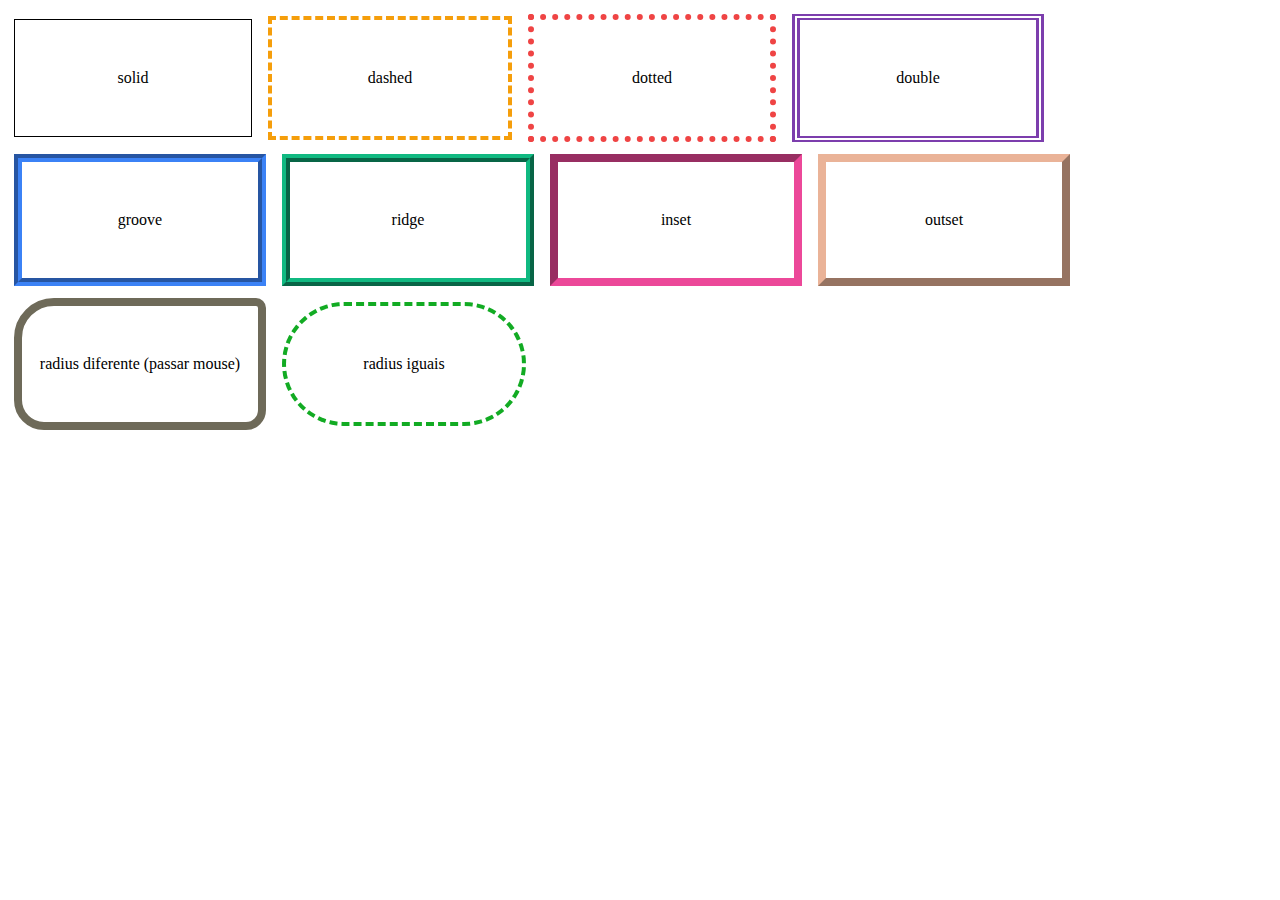
<file: public/bordas.html>
<!DOCTYPE html>
<html lang="pt-br">
<head>
    <meta charset="UTF-8">
    <meta name="viewport" content="width=device-width, initial-scale=1.0">
    <title>Bordas</title>
        <link rel="shortcut icon" href="../assets/images/favicon.ico" type="image/x-icon">
        <link rel="stylesheet" href="../assets/css/bordas.css">
</head>
<body>
    <div class="demonstracao borda-solid"> solid</div>
    <div class="demonstracao borda-dashed">dashed</div>
    <div class="demonstracao borda-dotted">dotted</div>
    <div class="demonstracao borda-double">double</div>
    <div class="demonstracao borda-groove">groove</div>
    <div class="demonstracao borda-ridge">ridge</div>
    <div class="demonstracao borda-inset">inset</div>  
    <div class="demonstracao borda-outset">outset</div>
    <div class="demonstracao borda-radius-diferente"> radius diferente (passar mouse)</div>
    <div class="demonstracao borda-radius-iguais">radius iguais</div>
    
</body>
</html>
</file>
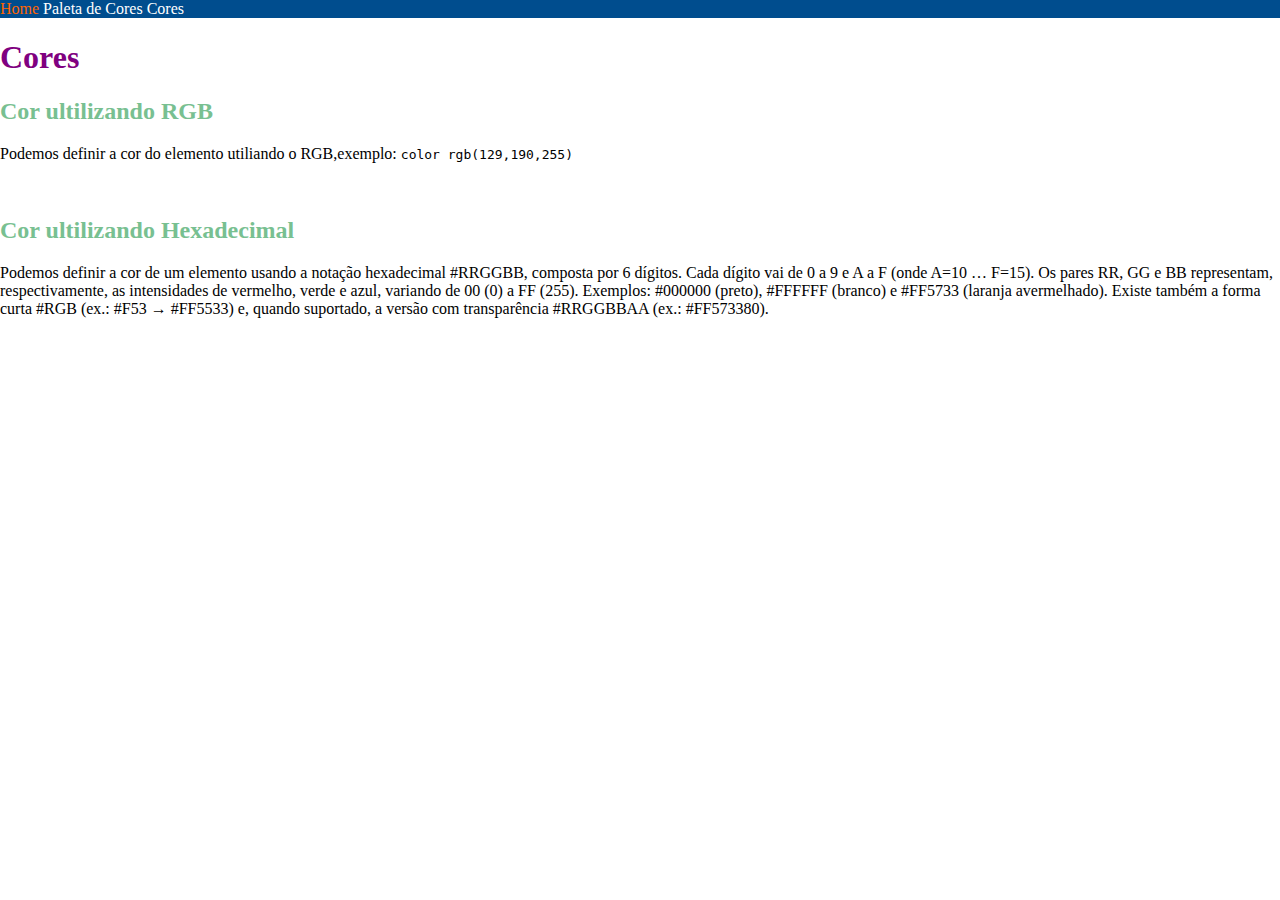
<file: public/cores.html>
<!DOCTYPE html>
<html lang="pt-br">

<head>
    <meta charset="UTF-8">
    <meta name="viewport" content="width=device-width, initial-scale=1.0">
    <title>Cores</title>
    <link rel="shortcut icon" href="../assets/images/favicon.ico" type="image/x-icon">
    <style>
        h1 {
            color: purple;
        }
    </style>
    <link rel="stylesheet" href="cores.css">


</head>

<body>

    <div>
        <a href="../index.html">Home</a>
        <a href="https://colorhunt.co/" target="_blank">Paleta de Cores</a>
        <a href="https://www.w3schools.com/W3CSS/w3css_colors.asp" target="_blank">Cores</a>
    </div>
    <h1>Cores</h1>


    <h2>Cor ultilizando RGB</h2>
    <p>Podemos definir a cor do elemento utiliando o RGB,exemplo:
        <code>color rgb(129,190,255)</code>

    </p>
    <a href="https://www.w3schools.com/css/css_colors_rgb.asp" target="_blank">W3 Schools RGB</a>

    <h2>Cor ultilizando Hexadecimal</h2>
    <p>Podemos definir a cor de um elemento usando a notação hexadecimal #RRGGBB, composta por 6 dígitos. Cada dígito
        vai de 0 a 9 e A a F (onde A=10 … F=15). Os pares RR, GG e BB representam, respectivamente, as intensidades de
        vermelho, verde e azul, variando de 00 (0) a FF (255). Exemplos: #000000 (preto), #FFFFFF (branco) e #FF5733
        (laranja avermelhado). Existe também a forma curta #RGB (ex.: #F53 → #FF5533) e, quando suportado, a versão com
        transparência #RRGGBBAA (ex.: #FF573380).</p>
    <a href="https://www.w3schools.com/css/css_colors_hex.asp" target="_blank">W3 Schools Hex</a>

</body>

</html>
</file>
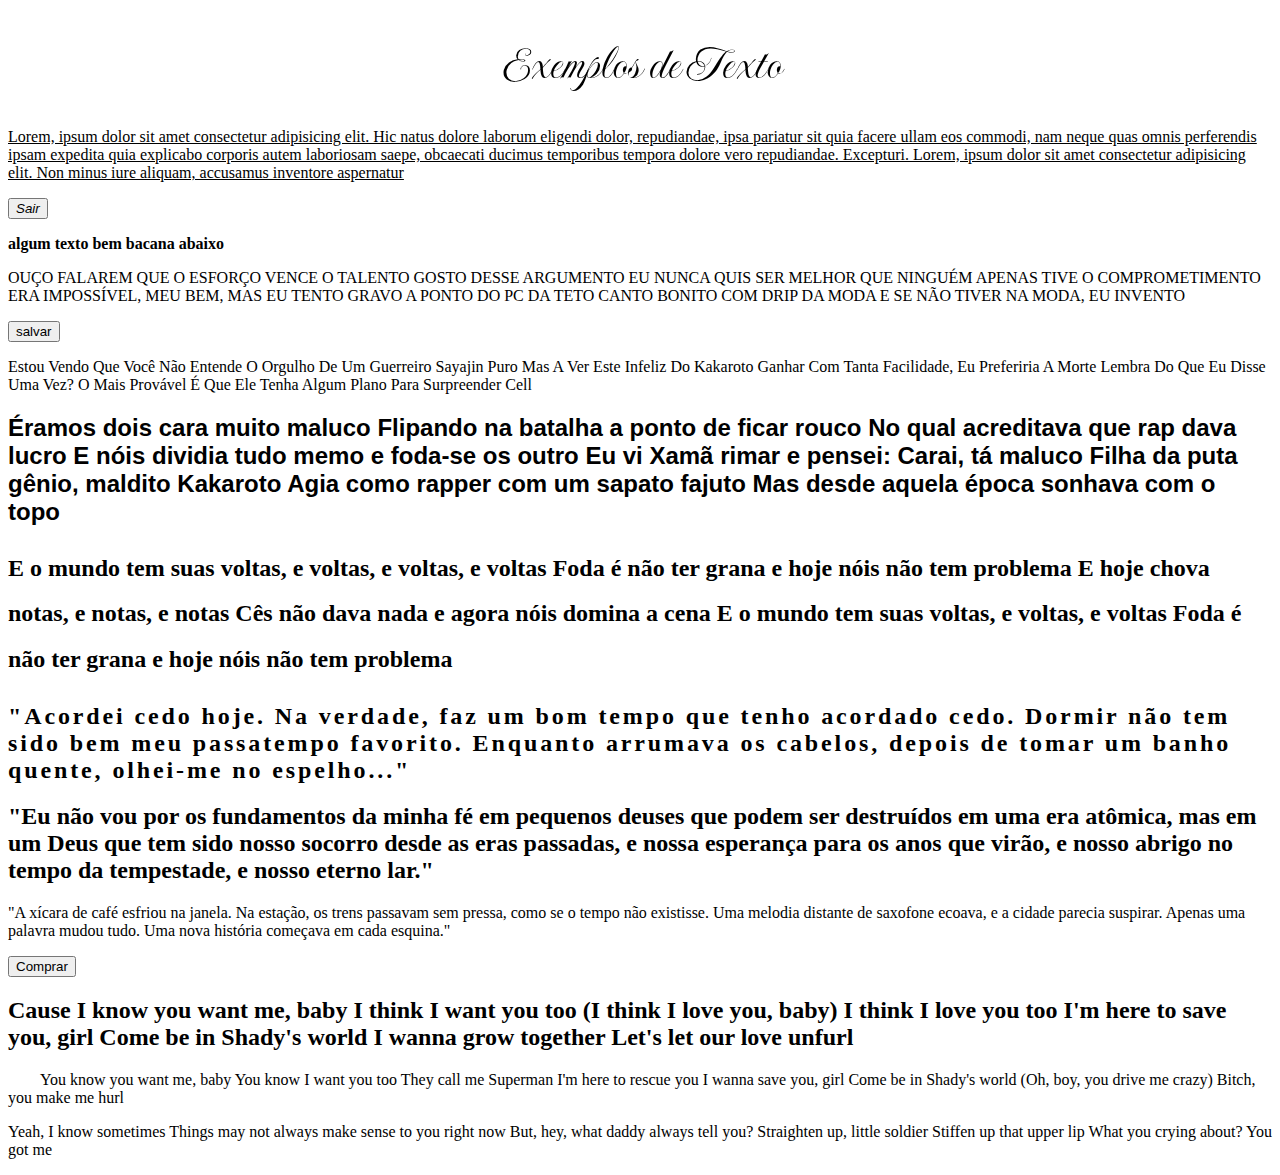
<file: public/fontes.html>
<!DOCTYPE html>
<html lang="pt-br">

<head>
    <meta charset="UTF-8">
    <meta name="viewport" content="width=device-width, initial-scale=1.0">
    <title>Fontes</title>
    <link rel="shortcut icon" href="../assets/images/favicon.ico" type="image/x-icon">
    <link rel="stylesheet" href="../assets/css/fontes.css">
    <link rel="preconnect" href="https://fonts.googleapis.com">
    <link rel="preconnect" href="https://fonts.gstatic.com" crossorigin>
    <link href="https://fonts.googleapis.com/css2?family=Imperial+Script&display=swap" rel="stylesheet">
</head>

<body>
    <h1 class="fonte-imperial-script">Exemplos de Texto</h1>
    <p class="text-decoration-underline">Lorem, ipsum dolor sit amet consectetur adipisicing elit. Hic natus dolore
        laborum eligendi dolor, repudiandae,
        ipsa pariatur sit quia facere ullam eos commodi, nam neque quas omnis perferendis ipsam
        expedita quia explicabo corporis autem laboriosam saepe, obcaecati ducimus temporibus tempora dolore vero
        repudiandae. Excepturi.
        Lorem, ipsum dolor sit amet consectetur adipisicing elit. Non minus iure aliquam, accusamus inventore aspernatur
    </p>

    <button class="italico">Sair</button>
    <p class="negrito"> algum texto bem bacana abaixo</p>
    <p class="maiusculo">Ouço falarem que o esforço vence o talento
        Gosto desse argumento
        Eu nunca quis ser melhor que ninguém
        Apenas tive o comprometimento
        Era impossível, meu bem, mas eu tento
        Gravo a ponto do PC da Teto
        Canto bonito com drip da moda
        E se não tiver na moda, eu invento</p>
    <button class="minusculo">Salvar</button>
    <p class="capitalizar">Estou vendo que você não entende o orgulho de um guerreiro Sayajin puro
        Mas a ver este infeliz do Kakaroto ganhar com tanta facilidade, eu preferiria a morte
        Lembra do que eu disse uma vez?
        O mais provável é que ele tenha algum plano para surpreender Cell</p>
    <h2 class="alterar-fonte">Éramos dois cara muito maluco
        Flipando na batalha a ponto de ficar rouco
        No qual acreditava que rap dava lucro
        E nóis dividia tudo memo e foda-se os outro
        Eu vi Xamã rimar e pensei: Carai, tá maluco
        Filha da puta gênio, maldito Kakaroto
        Agia como rapper com um sapato fajuto
        Mas desde aquela época sonhava com o topo</h2>
    <h2 class="linha-maior">E o mundo tem suas voltas, e voltas, e voltas, e voltas
        Foda é não ter grana e hoje nóis não tem problema
        E hoje chova notas, e notas, e notas
        Cês não dava nada e agora nóis domina a cena

        E o mundo tem suas voltas, e voltas, e voltas
        Foda é não ter grana e hoje nóis não tem problema</h2>
    <h2 class="espacamento-entre-linhas">"Acordei cedo hoje. Na verdade, faz um bom tempo que tenho acordado cedo.
        Dormir não tem sido bem meu passatempo favorito. Enquanto arrumava os cabelos, depois de tomar um banho quente,
        olhei-me no espelho..."</h2>
    <h2 class="espacamento-entre-palavras">"Eu não vou por os fundamentos da minha fé em pequenos deuses que podem ser
        destruídos em uma era atômica, mas em um Deus que tem sido nosso socorro desde as eras passadas, e nossa
        esperança para os anos que virão, e nosso abrigo no tempo da tempestade, e nosso eterno lar."</h2>
    <p class="alinhamento-direita">"A xícara de café esfriou na janela. Na estação, os trens passavam sem pressa, como
        se o tempo não existisse. Uma melodia distante de saxofone ecoava, e a cidade parecia suspirar. Apenas uma
        palavra mudou tudo. Uma nova história começava em cada esquina."</p>
    <button class="alinhamento-centro">Comprar</button>
    <h2 class="alinhamento-left">Cause I know you want me, baby
        I think I want you too
        (I think I love you, baby)
        I think I love you too
        I'm here to save you, girl
        Come be in Shady's world
        I wanna grow together
        Let's let our love unfurl</h2>
    <p class="paragrafo-recuo-primeira-linha">You know you want me, baby
        You know I want you too
        They call me Superman
        I'm here to rescue you
        I wanna save you, girl
        Come be in Shady's world
        (Oh, boy, you drive me crazy)
        Bitch, you make me hurl</p>
    </p>
    <p class="paragrafo-hifenizacao-automatica">Yeah, I know sometimes
        Things may not always make sense to you right now
        But, hey, what daddy always tell you?
        Straighten up, little soldier
        Stiffen up that upper lip
        What you crying about?
        You got me</p>


</body>

</html>
</file>
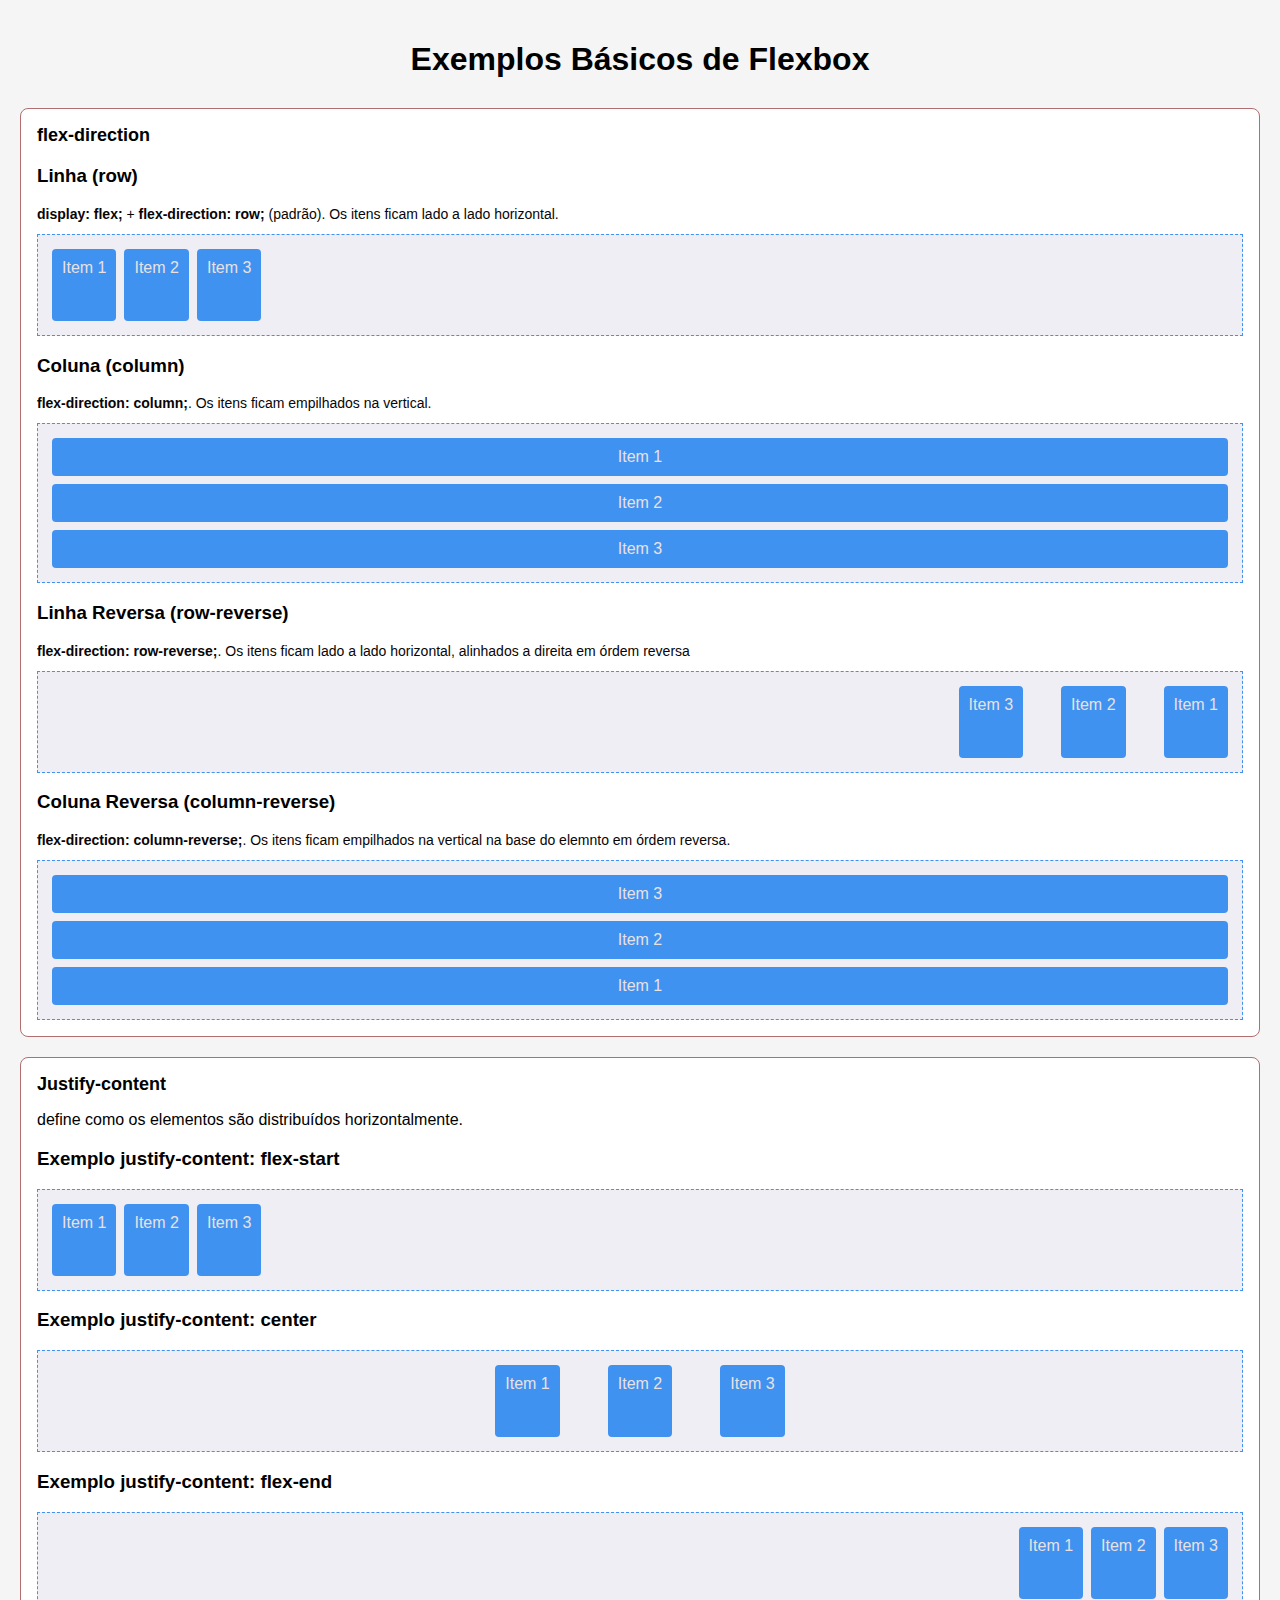
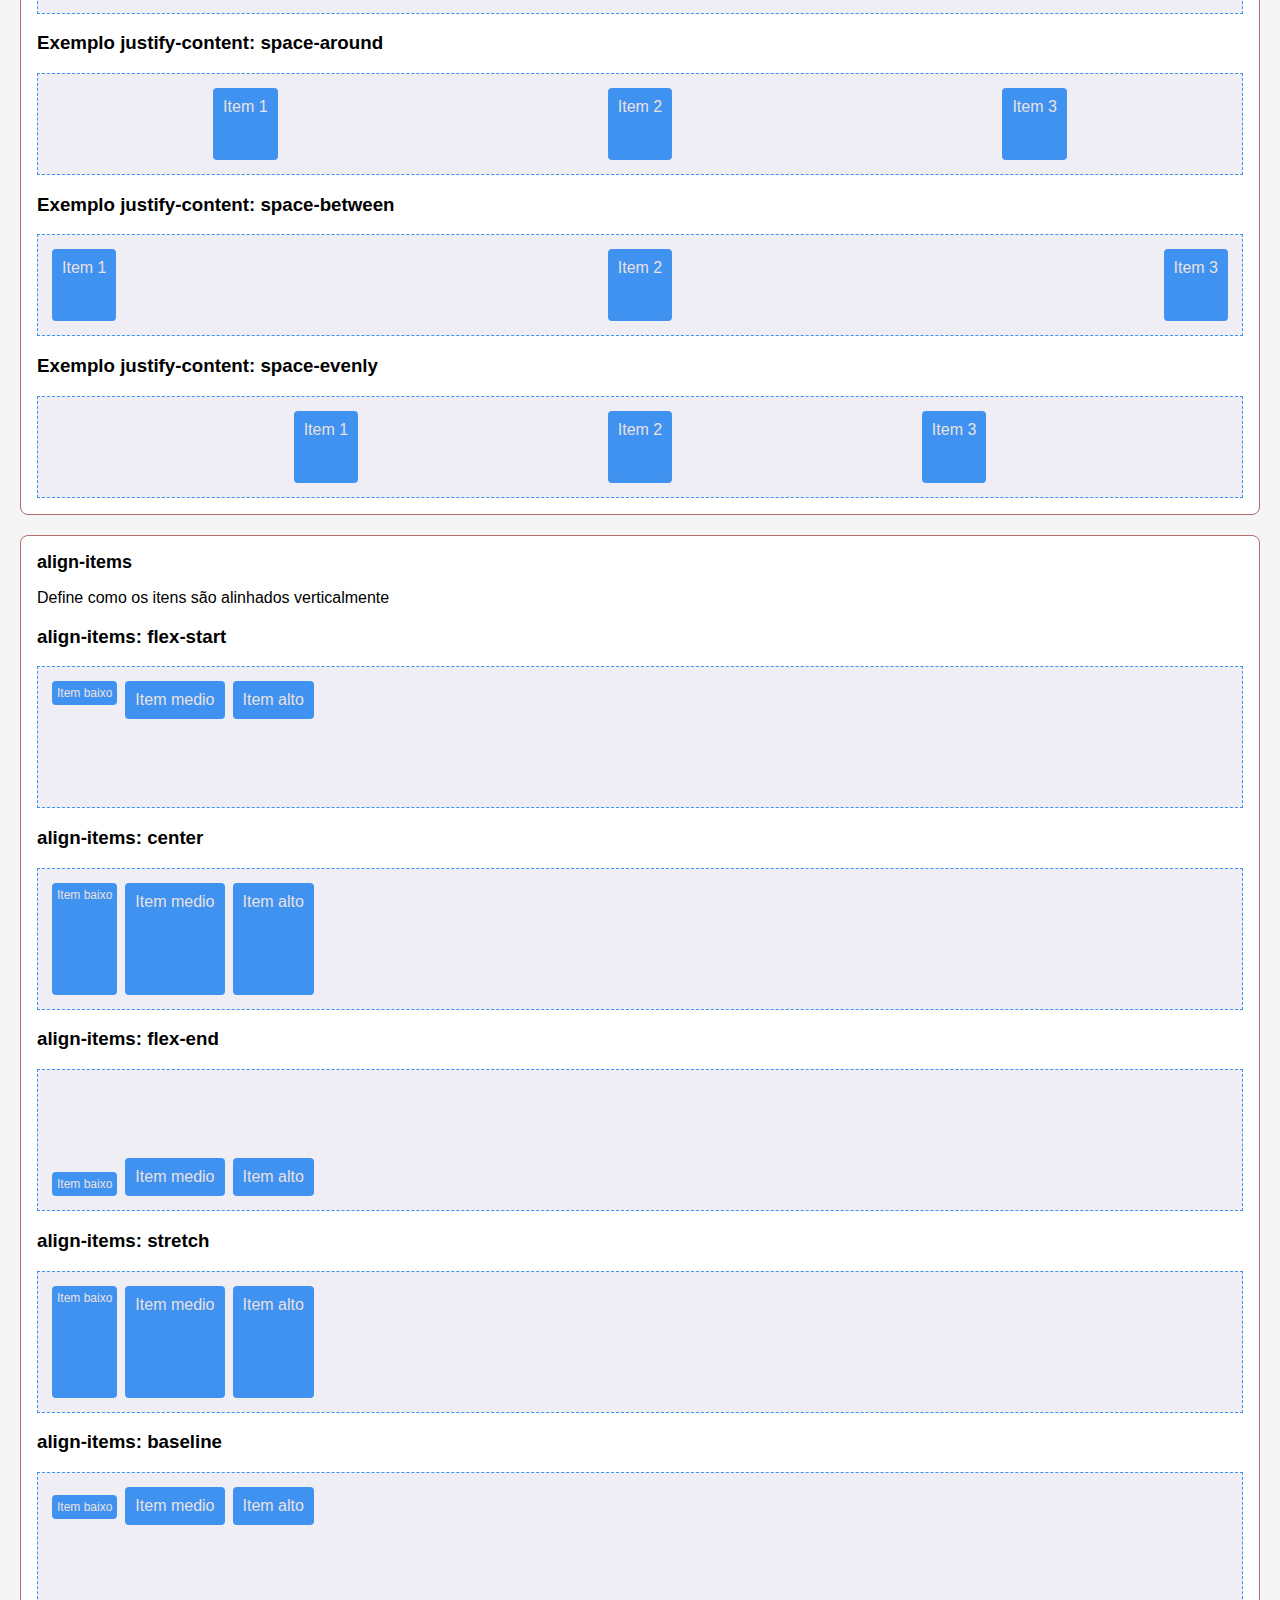
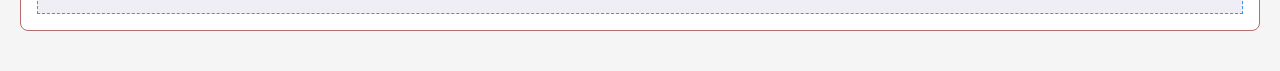
<file: public/flexbox/flexbox.html>
<!DOCTYPE html>
<html lang="en">

<head>
    <meta charset="UTF-8">
    <meta name="viewport" content="width=device-width, initial-scale=1.0">
    <title>Document</title>
    <link rel="stylesheet" href="../../assets/css/flexbox/flexbox-direction.css">
</head>

<body>
    <h1>Exemplos Básicos de Flexbox</h1>

    <div class="section">
        <h2>flex-direction</h2>
        <h3>Linha (row)</h3>
        <p class="descricao">
            <strong>display: flex;</strong> + <strong>flex-direction: row;</strong> (padrão).
            Os itens ficam lado a lado horizontal.
        </p>
        <div class="flex-container exemplo1">
            <div class="item">Item 1</div>
            <div class="item">Item 2</div>
            <div class="item">Item 3</div>
        </div>
        <h3>Coluna (column)</h3>
        <p class="descricao">
            <strong>flex-direction: column;</strong>.
            Os itens ficam empilhados na vertical.
        </p>
        <div class="flex-container exemplo2">
            <div class="item">Item 1</div>
            <div class="item">Item 2</div>
            <div class="item">Item 3</div>
        </div>
        <h3>Linha Reversa (row-reverse)</h3>
        <p class="descricao">
            <strong>flex-direction: row-reverse;</strong>.
            Os itens ficam lado a lado horizontal, alinhados a direita em órdem reversa
        </p>
        <div class="flex-container exemplo3">
            <div class="item">Item 1</div>
            <div class="item">Item 2</div>
            <div class="item">Item 3</div>
        </div>
        <h3>Coluna Reversa (column-reverse)</h3>
        <p class="descricao">
            <strong>flex-direction: column-reverse;</strong>.
            Os itens ficam empilhados na vertical na base do elemnto em órdem reversa.
        </p>
        <div class="flex-container exemplo4">
            <div class="item">Item 1</div>
            <div class="item">Item 2</div>
            <div class="item">Item 3</div>
        </div>
    </div>

    <div class="section">
        <h2>Justify-content</h2>
        <p>define como os elementos são distribuídos horizontalmente.</p>
        <h3>Exemplo justify-content: flex-start</h3>
        <div class="flex-container exemplo1 justify-content-flex-start mb-2">
            <div class="item">Item 1</div>
            <div class="item">Item 2</div>
            <div class="item">Item 3</div>
        </div>
        <h3>Exemplo justify-content: center</h3>
        <div class="flex-container exemplo1 justify-content-center">
            <div class="item">Item 1</div>
            <div class="item">Item 2</div>
            <div class="item">Item 3</div>
        </div>
        <h3>Exemplo justify-content: flex-end</h3>
        <div class="flex-container exemplo1 justify-content-flex-end">
            <div class="item">Item 1</div>
            <div class="item">Item 2</div>
            <div class="item">Item 3</div>
        </div>
        <h3>Exemplo justify-content: space-around</h3>
        <div class="flex-container exemplo1 justify-content-space-around">
            <div class="item">Item 1</div>
            <div class="item">Item 2</div>
            <div class="item">Item 3</div>
        </div>
        <h3>Exemplo justify-content: space-between</h3>
        <div class="flex-container exemplo1 justify-content-space-between">
            <div class="item">Item 1</div>
            <div class="item">Item 2</div>
            <div class="item">Item 3</div>
        </div>
        <h3>Exemplo justify-content: space-evenly</h3>
        <div class="flex-container exemplo1 justify-content-space-evenly">
            <div class="item">Item 1</div>
            <div class="item">Item 2</div>
            <div class="item">Item 3</div>
        </div>
    </div>
    <div class="section">
        <h2>align-items</h2>
        <p>Define como os itens são alinhados verticalmente</p>

        <h3>align-items: flex-start</h3>
        <div class="flex-container exemplo1 flex-altura align-items-flex-start -mb2">
            <div class="item item-baixo">Item baixo</div>
            <div class="item item-medio">Item medio</div>
            <div class="item item-alto">Item alto</div>
        </div>
        <h3>align-items: center</h3>
        <div class="flex-container exemplo1 flex-altura align-items-center -mb2">
            <div class="item item-baixo">Item baixo</div>
            <div class="item item-medio">Item medio</div>
            <div class="item item-alto">Item alto</div>
        </div>
        <h3>align-items: flex-end</h3>
        <div class="flex-container exemplo1 flex-altura align-items-flex-end -mb2">
            <div class="item item-baixo">Item baixo</div>
            <div class="item item-medio">Item medio</div>
            <div class="item item-alto">Item alto</div>
        </div>
        <h3>align-items: stretch</h3>
        <div class="flex-container exemplo1 flex-altura align-items-strech -mb2">
            <div class="item item-baixo">Item baixo</div>
            <div class="item item-medio">Item medio</div>
            <div class="item item-alto">Item alto</div>
        </div>
        <h3>align-items: baseline</h3>
        <div class="flex-container exemplo1 flex-altura align-items-baseline -mb2">
            <div class="item item-baixo">Item baixo</div>
            <div class="item item-medio">Item medio</div>
            <div class="item item-alto">Item alto</div>
        </div>
    </div>
</body>

</html>
<!-- git checkout <nome-arquivo> -->
</file>
<file: assets/css/bordas.css>
.demonstracao{
    display: inline-flex;
    align-items: center;
    justify-content: center;
    min-width: 220px;
    height: 100px;
    margin: 6px;
    padding :8px;
}




/*top=> parte cima
right=> direita
bottom=> parte baixa
left=> esquerda




*/




.borda-solid{
    border-top-style: solid;
    border-top-color: #000;
    border-top-width:1px;

    border-right-style: solid;
    border-right-color: #000;
    border-right-width: 1px;

    border-bottom-style: solid;
    border-bottom-color: #000;
    border-bottom-width: 1px;

    border-left-style: solid;
    border-left-color: #000;
    border-left-width: 1px;
}
.borda-dashed{
    border-top: 4px dashed #f59e0b;
    border-right: 4px dashed #f59e0b;
    border-bottom: 4px dashed #f59e0b;
    border-left: 4px dashed #f59e0b;
}
.borda-dotted{ 
    border-width: 6px 6px 6px 6px;
    border-style: dotted dotted dotted dotted;
    border-color: #ef4444 #ef4444 #ef4444 #ef4444;
}
.borda-double{
    border-width: 6px 8px;
    border-color: #7c3ead;
    border-style: double;
}
.borda-groove{
    border: 8px #3b82f6 groove;
}
.borda-ridge{
    border: 8px #10b981 ridge;
}
.borda-inset{
    border:8px #ec4899 inset;
}
.borda-outset{
    border: 8px #eab398 outset;

}
.borda-radius-diferente{
    border: 8px #b8b195 solid;
    border-top-right-radius: 10px;
    border-bottom-right-radius: 20px;
    border-bottom-left-radius: 30px;
    border-top-left-radius: 40px;
}
.borda-radius-diferente{
    border-color: #6e6a59;
    cursor: pointer;
}

.borda-radius-iguais{

    border:4px #12Ab23 dashed;
    border-radius: 100px;
}
</file>
<file: assets/css/fontes.css>
.fonte-imperial-script{
    font-family: "Imperial Script", cursive;
  font-weight: 400;
  font-style: normal;
  text-align: center;
  font-size: 50px;
}
.text-decoration-underline{
    text-decoration: underline;
}
.italico{
    font-style: italic;

}
.negrito{
font-weight: bold;
}
.maiusculo{
    text-transform: uppercase;

}
.minusculo{
    text-transform: lowercase;

}
.capitalizar{
    text-transform: capitalize;
}
.alterar-fonte{
    font-family: Arial, Helvetica, sans-serif;
}
.linha-maior{
    line-height: 1.9;
}
.espacamento-entre-linhas{
    letter-spacing: 0.12em;
}
.espacamento-entra-palavras{
    word-spacing: 0.6em;
}
.aliamento-direita{
    text-align: right;
}
.aliamento-centro{
    text-align: center;
}
.aliamento-left{
    text-align: left;
}
.paragrafo-recuo-primeira-linha{
    text-indent: 2em;
}
.paragrafo-hifenizacao-automatica{
    hyphens: auto;
    text-align: justify;

}
</file>
<file: assets/css/flexbox/flexbox-direction.css>
:root{
--section-background-color: #fff;
--section-border-color: #b26e6e;
--item-background-color: #44177a;
--item-color: #e9e1e1;
--flex-conteiner-border-color:#4092f1;
--flex-conteiner-background-color:#efeef5;
--description-color:#080505;


}

*{
    box-sizing: content-box;
}
body{
    font-family: Arial, Helvetica, sans-serif;
    margin: 0;
    padding: 20px;
    background-color: #f5f5f5;
}
h1{
    text-align: center;
    margin-bottom: 30px;
}
div.section{
    background-color: var(--section-background-color);
    border: 1px solid var(--section-border-color);
    border-radius: 8px;
    padding:16px;
    margin-bottom: 20px;
}
.section h2{
    margin-top: 0;
    font-size: 18px;
}
.descricao{
    font-size: 14px;
    color:var(--description-color);
    margin-bottom: 12px;
}
.item{
    background-color: var(--flex-conteiner-border-color);
    color: var(--item-color);
    padding: 10px;
    margin: 4px;
    border-radius: 4px;
    text-align: center;
}
.flex-container{
    display: flex;
    border: 1px dashed var(--flex-conteiner-border-color);
    padding: 10px;
    min-height: 80px;
    background-color: var(--flex-conteiner-background-color);
}
.exemplo1{
    flex-direction: row;

}
.exemplo2{
    flex-direction: column;
}
.exemplo3{
    flex-direction: row-reverse;
    gap: 30px;
}
.exemplo4{
    flex-direction: column-reverse;
}
.justify-content-flex-start{
    justify-content: flex-start;
}
.justify-content-flex-end{
    justify-content: end;
}
.justify-content-center{
    justify-content: center;
    gap:40px;
 
}
.justify-content-space-around{
    justify-content: space-around;
}
.justify-content-space-between{
    justify-content: space-between;
}
.justify-content-space-evenly{
    justify-content: space-evenly;
}
.mb2-2{
    margin-bottom: 8px;
}
.flex-altura{
    min-height: 120px;
}
.align-items-flex-start{
    align-items: flex-start;
}
.item-baixo{
    font-size: 12px;
    padding-top: 20px;
    padding: 5px;
}
.item-medio{
    font-size: 16px;
    padding: 10px;
}
.item.alto{
    font-size: 20px;
    padding-top: 5px;
    padding-bottom: 20px;
}
.align-items-flex-end{
    align-items: end;
}
.align.itens-center{
    align-items: center;
}
.align-items-stretch{
    align-items: stretch;
}
.align-items-baseline{
    align-items: baseline;
}
.align-content-flex-start{
    align-content: flex-start;
    flex-wrap: nowrap;
}
.align-content-center{
    align-content: center;
    flex-wrap: wrap;
}
.align-content-flex-end{
    align-content: flex-end;
    flex-wrap: wrap;
}
.align-content-stretch{
    align-content: stretch;
    flex-wrap: wrap;
}
.align-content-baseline{
    align-content: baseline;
    flex-wrap: wrap;
}
.ht{
    height: 300px;
}
</file>
<file: public/cores.css>
/*css RESET */
body{
    margin: 0;
    padding: 0;
}



/* definir a cor do texto uando RGB(red green blue)
R =>0...255
G =>0...255
B =>0...255
*/

h2{
    color: rgb(120, 192,145);
}
div {
    background-color: #004d8e;
}
a {
    color: #FFFFFF;

    text-decoration: none;
}
a:hover{
    color: #ff6500;
}
</file>
